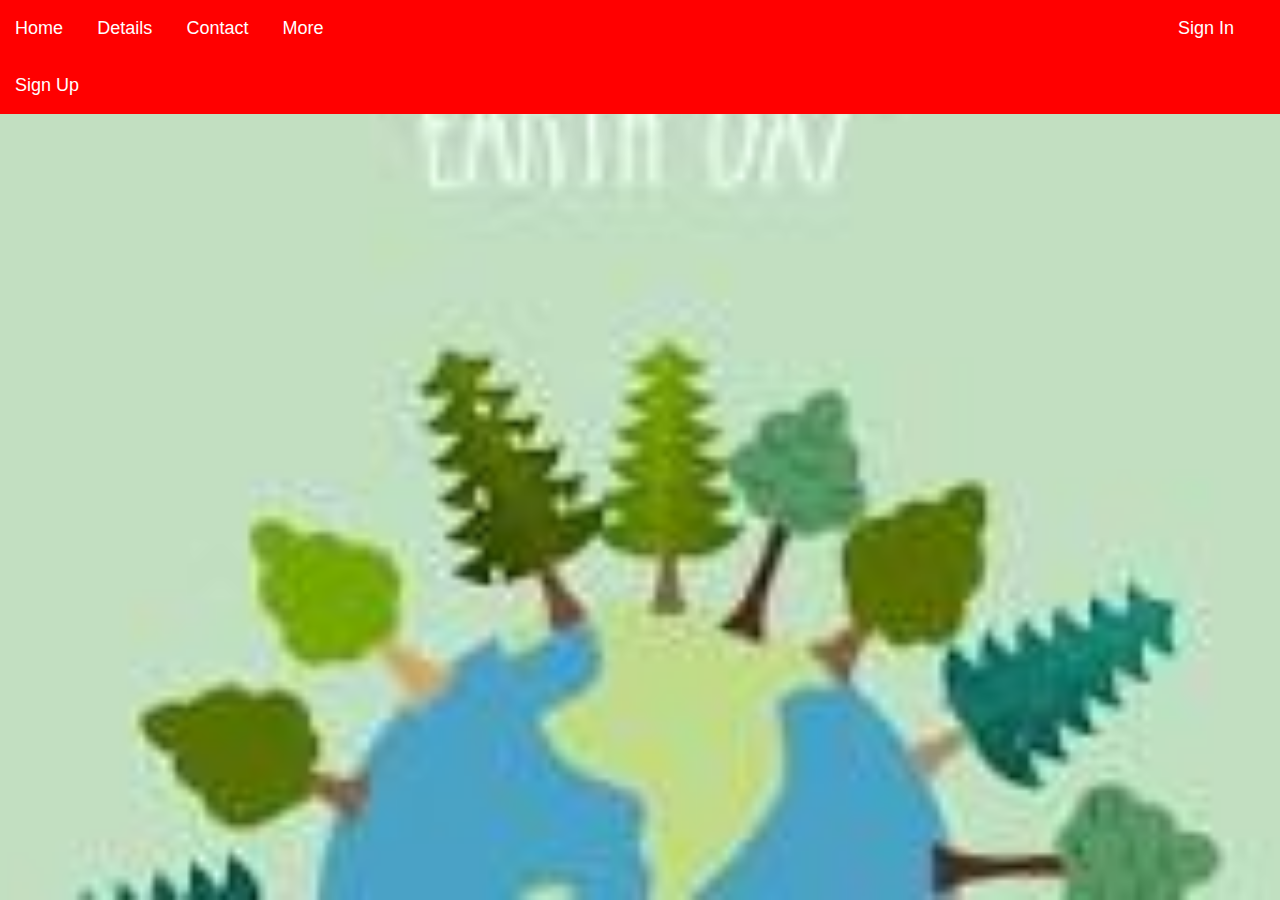
<file: CuoiKhoa2/index.html>
<!DOCTYPE html>
<html lang="en">
<head>
    <meta charset="UTF-8">
    <meta name="viewport" content="width=device-width, initial-scale=1.0">
    <title>Document</title>
    <link rel="stylesheet" href="style.css">
</head>
<body>
    <div class="bg"></div>
    <div id="header">
         <ul id="nav">
             <li><a href="#" onclick="">Home</a></li>
             <li><a href="#band" id="amog" onclick="">Details</a></li>
             <li><a href="#contact" onclick="">Contact</a></li>
             <li><a href="#" onclick="">More</a></li>
             <li><a href=""></a></li>
             <li><a href=""></a></li>
             <li><a href=""></a></li>
             <li><a href=""></a></li>
             <li><a href=""></a></li>
             <li><a href=""></a></li>
             <li><a href=""></a></li>
             <li><a href=""></a></li>
             <li><a href=""></a></li>
             <li><a href=""></a></li>
             <li><a href=""></a></li>
             <li><a href=""></a></li>
             <li><a href=""></a></li>
             <li><a href=""></a></li>
             <li><a href=""></a></li>
             <li><a href=""></a></li>
             <li><a href=""></a></li>
             <li><a href=""></a></li>
             <li><a href=""></a></li>
             <li><a href=""></a></li>
             <li><a href=""></a></li>
             <li><a href=""></a></li>
             <li><a href=""></a></li>
             <li><a href=""></a></li>
             <li><a href="#signin" onclick="signin()">Sign In</a></li>
           <li><a href="#amog" onclick="rer()">Sign Up</a></li>
         </ul>
     </div>
</body>
</html>
</file>
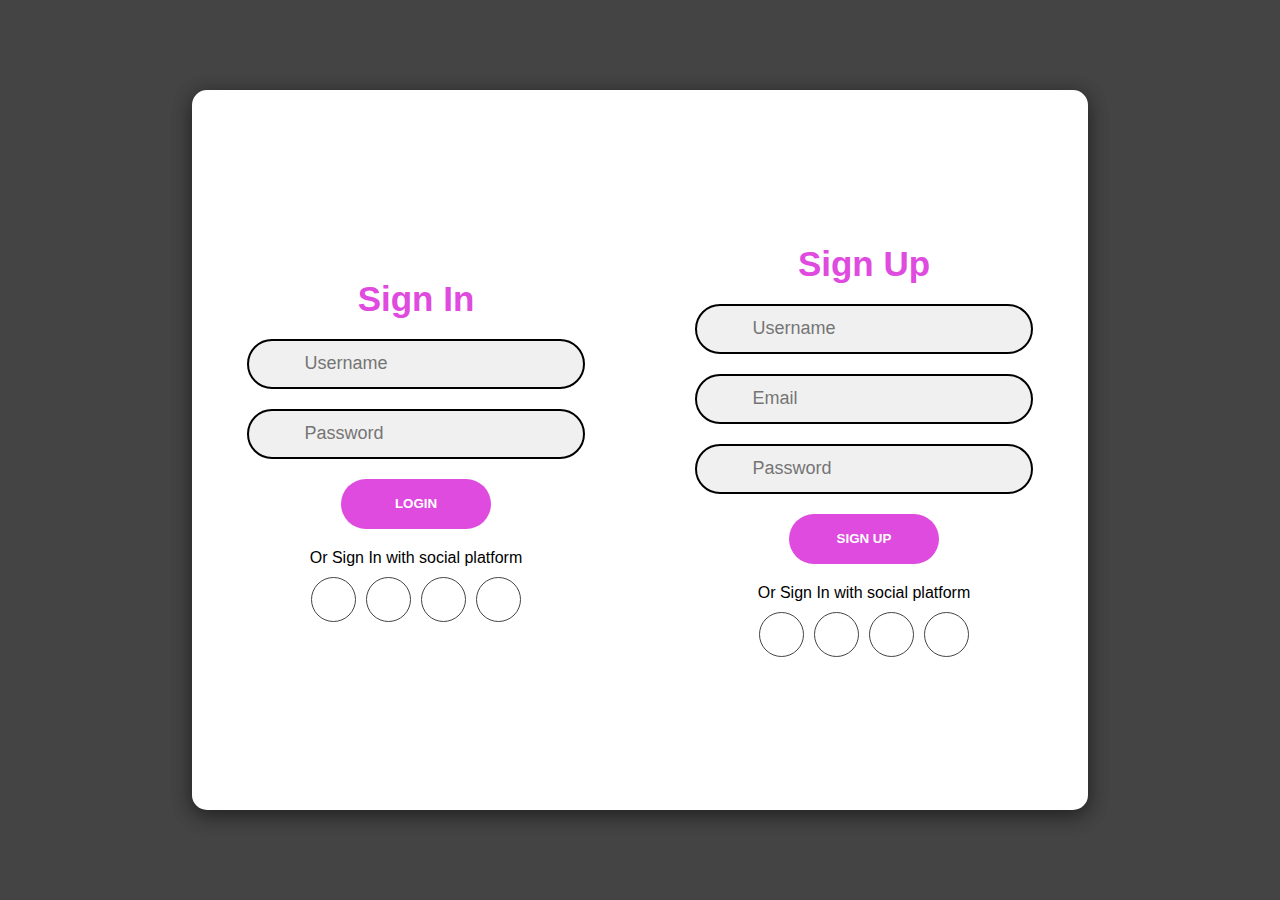
<file: CuoiKhoa2/CuoiKhoa2/Register/register.html>
<!DOCTYPE html>
<html lang="en">
<head>
    <meta charset="UTF-8">
    <meta name="viewport" content="width=device-width, initial-scale=1.0">
    <title>Document</title>
    <link rel="stylesheet" href="1.css">
    <link rel="stylesheet" href="https://cdnjs.cloudflare.com/ajax/libs/font-awesome/6.4.0/css/all.min.css" integrity="sha512-iecdLmaskl7CVkqkXNQ/ZH/XLlvWZOJyj7Yy7tcenmpD1ypASozpmT/E0iPtmFIB46ZmdtAc9eNBvH0H/ZpiBw==" crossorigin="anonymous" referrerpolicy="no-referrer" />
</head>
<body>
    <div class="container">
        <div class="signin-signup">
            <form action="" class="sign-in-form">
                <h2 class="title">Sign In</h2>
                <div class="input-field">
                    <i class="fas fa-user"></i>
                    <input type="text" placeholder="Username">
                </div>
                <div class="input-field">
                    <i class="fas fa-lock"></i>
                    <input type="password" placeholder="Password">
                </div>
                <input type="submit" value="Login" class="btn">
                <p class="social-text">Or Sign In with social platform</p>
                <div class="social-media">
                    <a href="#" class="social-icon">
                       <i class="fab fa-facebook "></i>
                    </a>
                    <a href="" class="social-icon"> 
                        <i class="fab fa-twitter"></i>
                    </a>
                    <a href="" class="social-icon">
                        <i class="fab fa-google"></i>
                    </a>
                    <a href="" class="social-icon">
                        <i class="fab fa-linkedin-in"></i>
                    </a>
                </div>
            </form>
            <form action="" class="sign-up-form">
                <h2 class="title">Sign Up</h2>
                <div class="input-field">
                    <i class="fas fa-user"></i>
                    <input type="text" placeholder="Username">
                </div>
                <div class="input-field">
                    <i class="fas fa-envelope"></i>
                    <input type="text" placeholder="Email">
                </div>
                <div class="input-field">
                    <i class="fas fa-lock"></i>
                    <input type="password" placeholder="Password">
                </div>
                <input type="submit" value="Sign Up" class="btn">
                <p class="social-text">Or Sign In with social platform</p>
                <div class="social-media">
                    <a href="#" class="social-icon">
                       <i class="fab fa-facebook "></i>
                    </a>
                    <a href="" class="social-icon"> 
                        <i class="fab fa-twitter"></i>
                    </a>
                    <a href="" class="social-icon">
                        <i class="fab fa-google"></i>
                    </a>
                    <a href="" class="social-icon">
                        <i class="fab fa-linkedin-in"></i>
                    </a>
                </div>
            </form>
        </div>  
        <div class="panels-container">
            
        </div>
    
</body>
</html>
</file>
<file: CuoiKhoa2/style.css>
* {
    margin: 0px;
    padding: 0px;
    box-sizing: border-box;
    font-family: Verdana, sans-serif;
    font-size: 15px;
    line-height: 1.5;
    text-decoration: none;
    outline: none;
    border: none;
}

#header {
    background-color: red; 
}
a {
    color: white;
    font-size: 18px;
}

#nav li {
    display: inline-block;
    padding: 15px;
}

#nav li:hover {
    background-color:red;
    color: red;
}

#img_1 {
    width: 100%;
}


html {
    scroll-behavior: smooth;
}

#the-band {
    font-size: 30px;
}


#body {
    text-align: center;
}

.lorem {
    width: 60%;
    margin: auto;
    text-align: justify;
}

.infomation {
    display: flex;
    flex-direction: row;
    justify-content: space-around;
    width: 60%;
    margin: auto;
}

h2 {
    font-size: 30px;
    font-weight: 400;
    margin: 10px 0px;

}

.wide {
    letter-spacing: 4px;
}

.opacity {
    opacity: 0.6;
}

.w3-input {
    width: 100%;
    padding: 8px;
    display: block;
    border: none;
    border-bottom: 1px solid #ccc
}

.w3-button {
    border: none;
    display: inline-block;
    padding: 8px 16px;
    vertical-align: middle;
    text-decoration: none;
    color: inherit;
    color: white;
    background-color: red;
}

.w3-button:hover {
    color: black;
    background-color: white;
    cursor: pointer;
}

#contact {
    text-align: center;
    margin: auto;
    
}
body, html {
  height: 100%;
  margin: 0;
}

body {
  /* The image used */
  background-image: url("[data-uri]");

  /* Full height */
  height: 100%; 

  /* Center and scale the image nicely */
  background-position: center;
  background-repeat: no-repeat;
  background-size: cover;
}
/* Style inputs with type="text", select elements and textareas */
input[type=text], select, textarea {
    width: 100%; /* Full width */
    padding: 12px; /* Some padding */ 
    border: 1px solid #ccc; /* Gray border */
    border-radius: 4px; /* Rounded borders */
    box-sizing: border-box; /* Make sure that padding and width stays in place */
    margin-top: 6px; /* Add a top margin */
    margin-bottom: 16px; /* Bottom margin */
    resize: vertical /* Allow the user to vertically resize the textarea (not horizontally) */
  }
  
  /* Style the submit button with a specific background color etc */
  input[type=submit] {
    background-color: #04AA6D;
    color: white;
    padding: 12px 20px;
    border: none;
    border-radius: 4px;
    cursor: pointer;
  }
  
  /* When moving the mouse over the submit button, add a darker green color */
  input[type=submit]:hover {
    background-color: #45a049;
  }
  
  /* Add a background color and some padding around the form */
  .container {
    border-radius: 5px;
    background-color: #f2f2f2;
    padding: 20px;
  }
  .row {
    display: -ms-flexbox; /* IE10 */
    display: flex;
    -ms-flex-wrap: wrap; /* IE10 */
    flex-wrap: wrap;
    margin: 0 -16px;
  }
  
  .col-25 {
    -ms-flex: 25%; /* IE10 */
    flex: 25%;
  }
  
  .col-50 {
    -ms-flex: 50%; /* IE10 */
    flex: 50%;
  }
  
  .col-75 {
    -ms-flex: 75%; /* IE10 */
    flex: 75%;
  }
  
  .col-25,
  .col-50,
  .col-75 {
    padding: 0 16px;
  }
  
  .container {
    background-color: #f2f2f2;
    padding: 5px 20px 15px 20px;
    border: 1px solid lightgrey;
    border-radius: 3px;
  }
  
  input[type=text] {
    width: 100%;
    margin-bottom: 20px;
    padding: 12px;
    border: 1px solid #ccc;
    border-radius: 3px;
  }
  
  label {
    margin-bottom: 10px;
    display: block;
  }
  
  .icon-container {
    margin-bottom: 20px;
    padding: 7px 0;
    font-size: 24px;
  }
  
  .btn {
    background-color: #04AA6D;
    color: white;
    padding: 12px;
    margin: 10px 0;
    border: none;
    width: 100%;
    border-radius: 3px;
    cursor: pointer;
    font-size: 17px;
  }
  
  .btn:hover {
    background-color: #45a049;
  }
  
  span.price {
    float: right;
    color: grey;
  }
  
  /* Responsive layout - when the screen is less than 800px wide, make the two columns stack on top of each other instead of next to each other (and change the direction - make the "cart" column go on top) */
  @media (max-width: 800px) {
    .row {
      flex-direction: column-reverse;
    }
    .col-25 {
      margin-bottom: 20px;
    }
  }
/* Bordered form */
form {
  border: 3px solid #f1f1f1;
}

/* Full-width inputs */
input[type=text], input[type=password] {
  width: 100%;
  padding: 12px 20px;
  margin: 8px 0;
  display: inline-block;
  border: 1px solid #ccc;
  box-sizing: border-box;
}

/* Set a style for all buttons */
button {
  background-color: #04AA6D;
  color: white;
  padding: 14px 20px;
  margin: 8px 0;
  border: none;
  cursor: pointer;
  width: 100%;
}

/* Add a hover effect for buttons */
button:hover {
  opacity: 0.8;
}

/* Extra style for the cancel button (red) */
.cancelbtn {
  width: auto;
  padding: 10px 18px;
  background-color: #f44336;
}

/* Center the avatar image inside this container */
.imgcontainer {
  text-align: center;
  margin: 24px 0 12px 0;
}

/* Avatar image */
img.avatar {
  width: 40%;
  border-radius: 50%;
}

/* Add padding to containers */
.container {
  padding: 16px;
}

/* The "Forgot password" text */
span.psw {
  float: right;
  padding-top: 16px;
}

/* Change styles for span and cancel button on extra small screens */
@media screen and (max-width: 300px) {
  span.psw {
    display: block;
    float: none;
  }
  .cancelbtn {
    width: 100%;
  }
}
</file>
<file: CuoiKhoa2/CuoiKhoa2/Register/1.css>
*{
    margin : 0;
    padding :0;
    box-sizing: border-box;
    font-family: 'Poppins' , sans-serif;
}
body{
    display : flex;
    align-items: center;
    justify-content: center;
    min-height: 100vh;
    background: #444;
}
.container{
    position: relative;
    width:  70vw;
    height: 80vh;
    background: #fff;
    border-radius: 15px;
    box-shadow:  0 4px 20px 0 rgba(0 , 0 , 0 ,0.3),0 6px 20px 0 rgba(0,0,0,0.3);
} 
.container::before{
    content: "";
    position: absolute;
    top: 0;
    width: 100%;
    height: 100%;
    background: linear-gradient(-45 deg, #df4adf,   #520852);
}
.signin-signup{
    position: absolute;
    top: 0;
    left: 0;
    width: 100%;
    height: 100%;
    display: flex;
    align-items: center;
    justify-content: space-around;
}
form{
    display: flex;
    align-items: center;
    justify-content: center;
    flex-direction: column;
    width: 40%;
    min-width : 238px;
    padding : 0 10px;
}
.title{ 
    font-size: 35px;
    color : #df4adf;
    margin-bottom: 10px;
}
.input-field{
    width: 100%;
    height: 50px;
    background: #f0f0f0;
    margin: 10px;
    border: 2px solid;
    border-radius: 50px;
    display: flex;
    align-items: center;
}
.input-field i { 
    flex : 1 ;
    text-align: center;
    color : #666;
    font-size: 18px;
}
.input-field input { 
     flex  : 5 ; 
     background: none;
     border: none;
     outline: none;
     width : 100%;
     font-size : 18px;
     color : #444;
}
.btn{ 
    width : 150px;
    height:  50px;
    border : none; 
    border-radius: 50px ;
    background-color:#df4adf ;
    color: #fff;
    font-weight: 600;
    margin: 10px 0; 
    text-transform: uppercase;
    cursor: pointer;
}
.btn:hover{
    background-color: #c03cc0;
}
.social-text{
    margin : 10px 0;
    font-size : 16px;
}
.social-media{
    display: flex;
    justify-content: center;
}
.social-icon{
    height: 45px;
    width : 45px;
    display: flex;
    align-items: center;
    justify-content: center;
    color: #444;
    border : 1px solid #444;
    border-radius: 50px;
    margin: 0 5px;

 }
a{
    text-decoration: none;
}
.social-icon:hover{
    color :#df4adf
}
</file>
